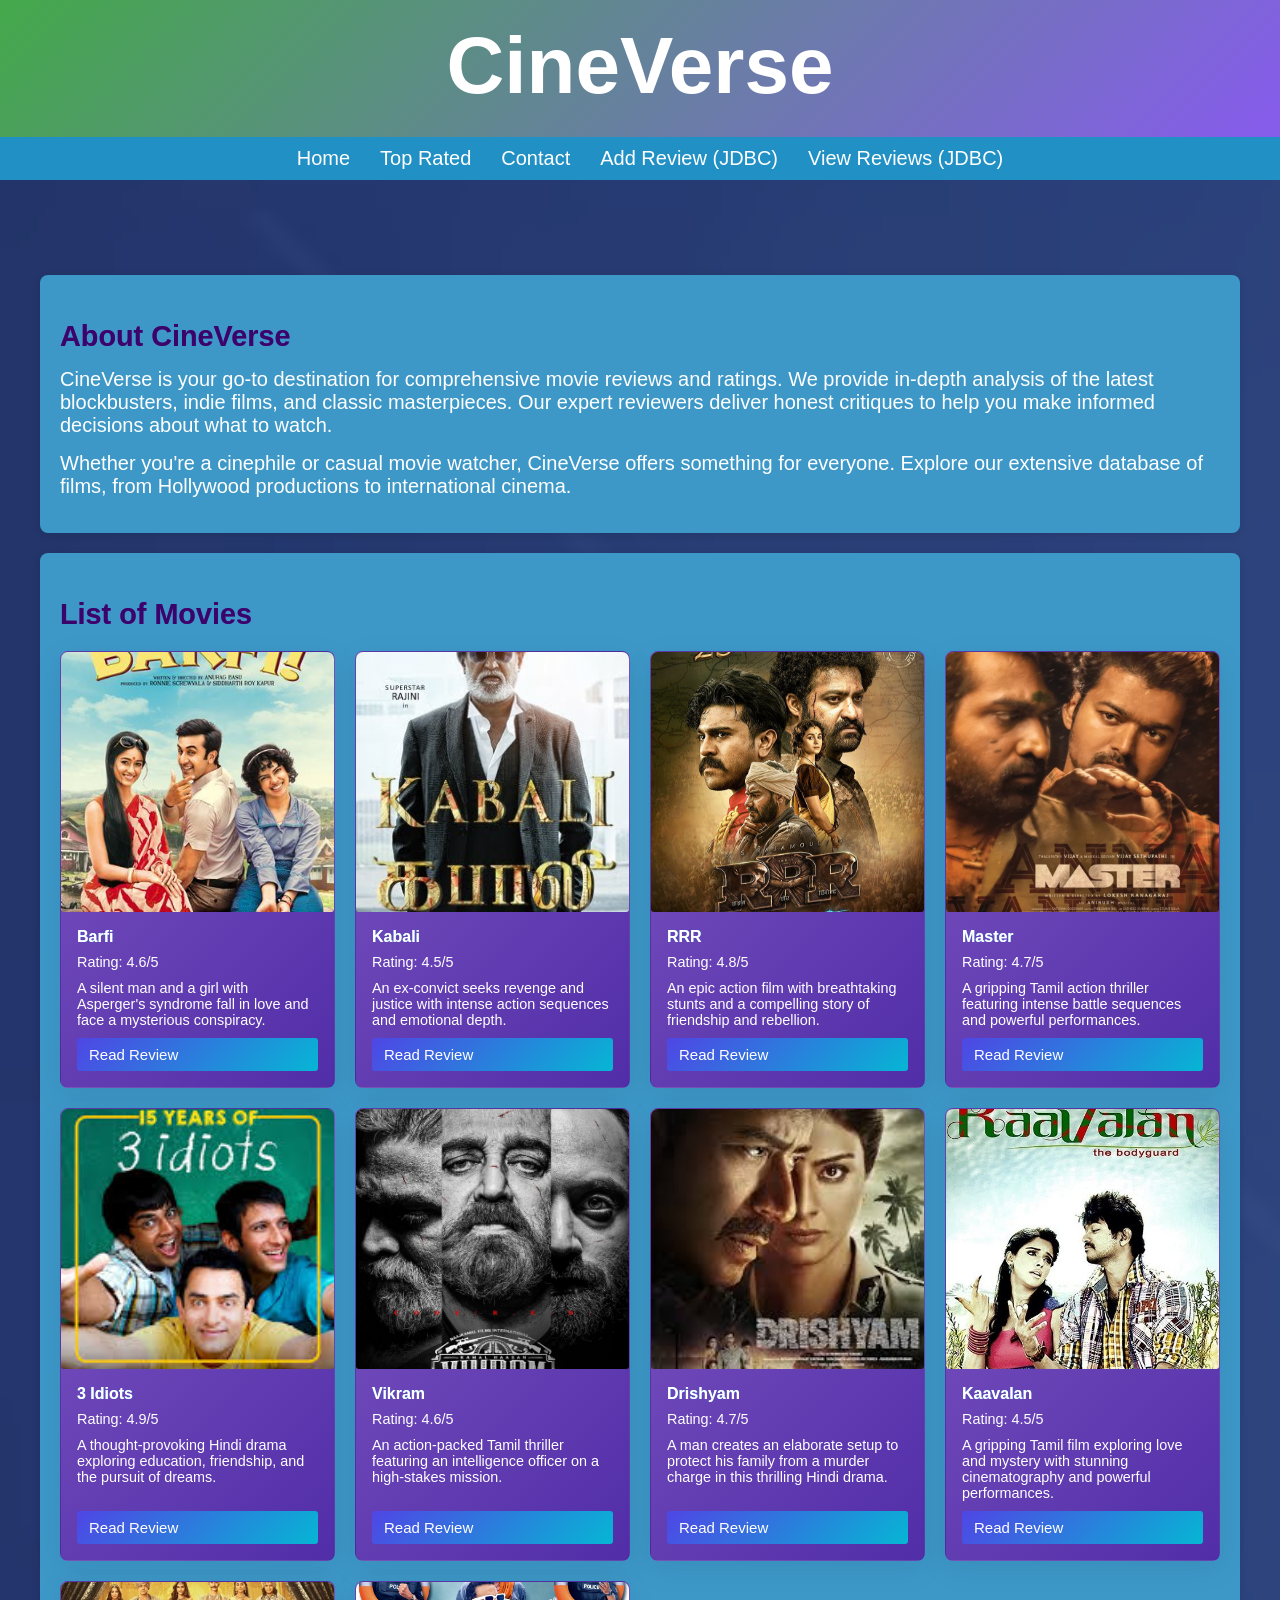
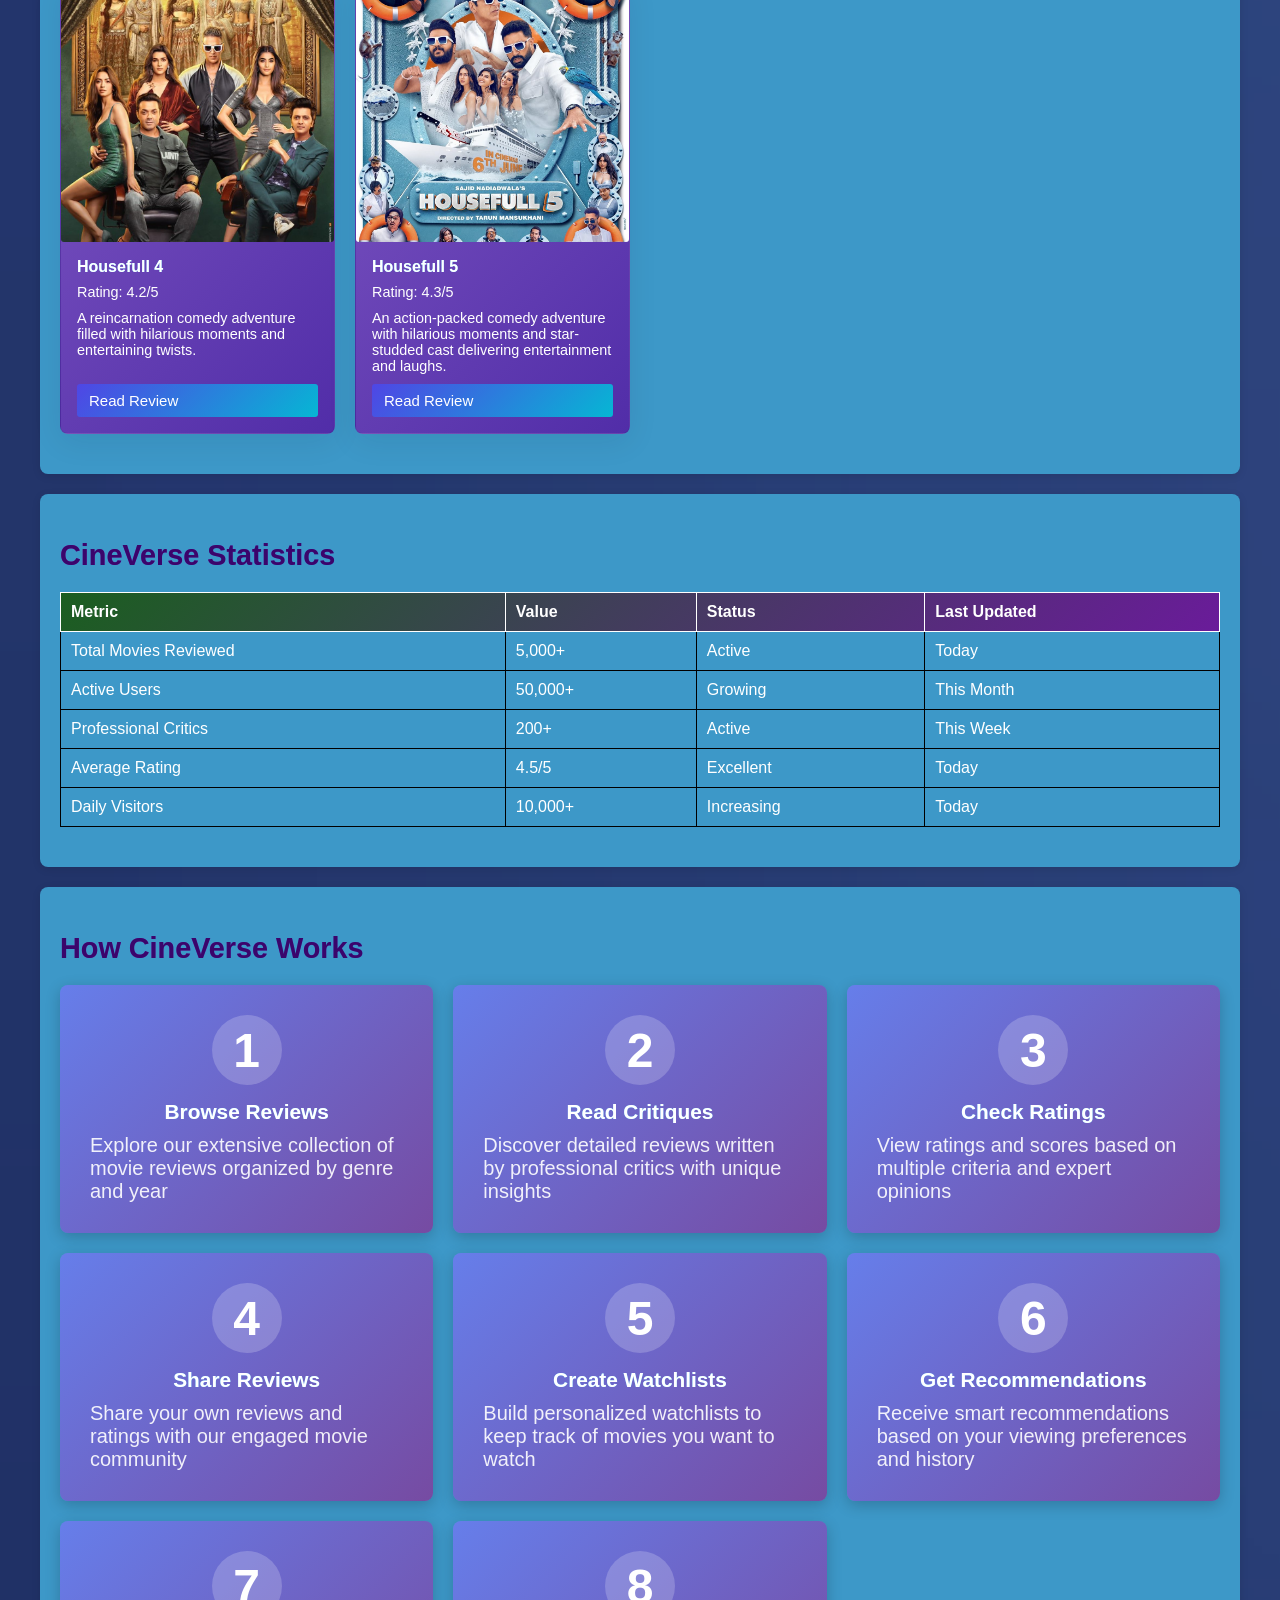
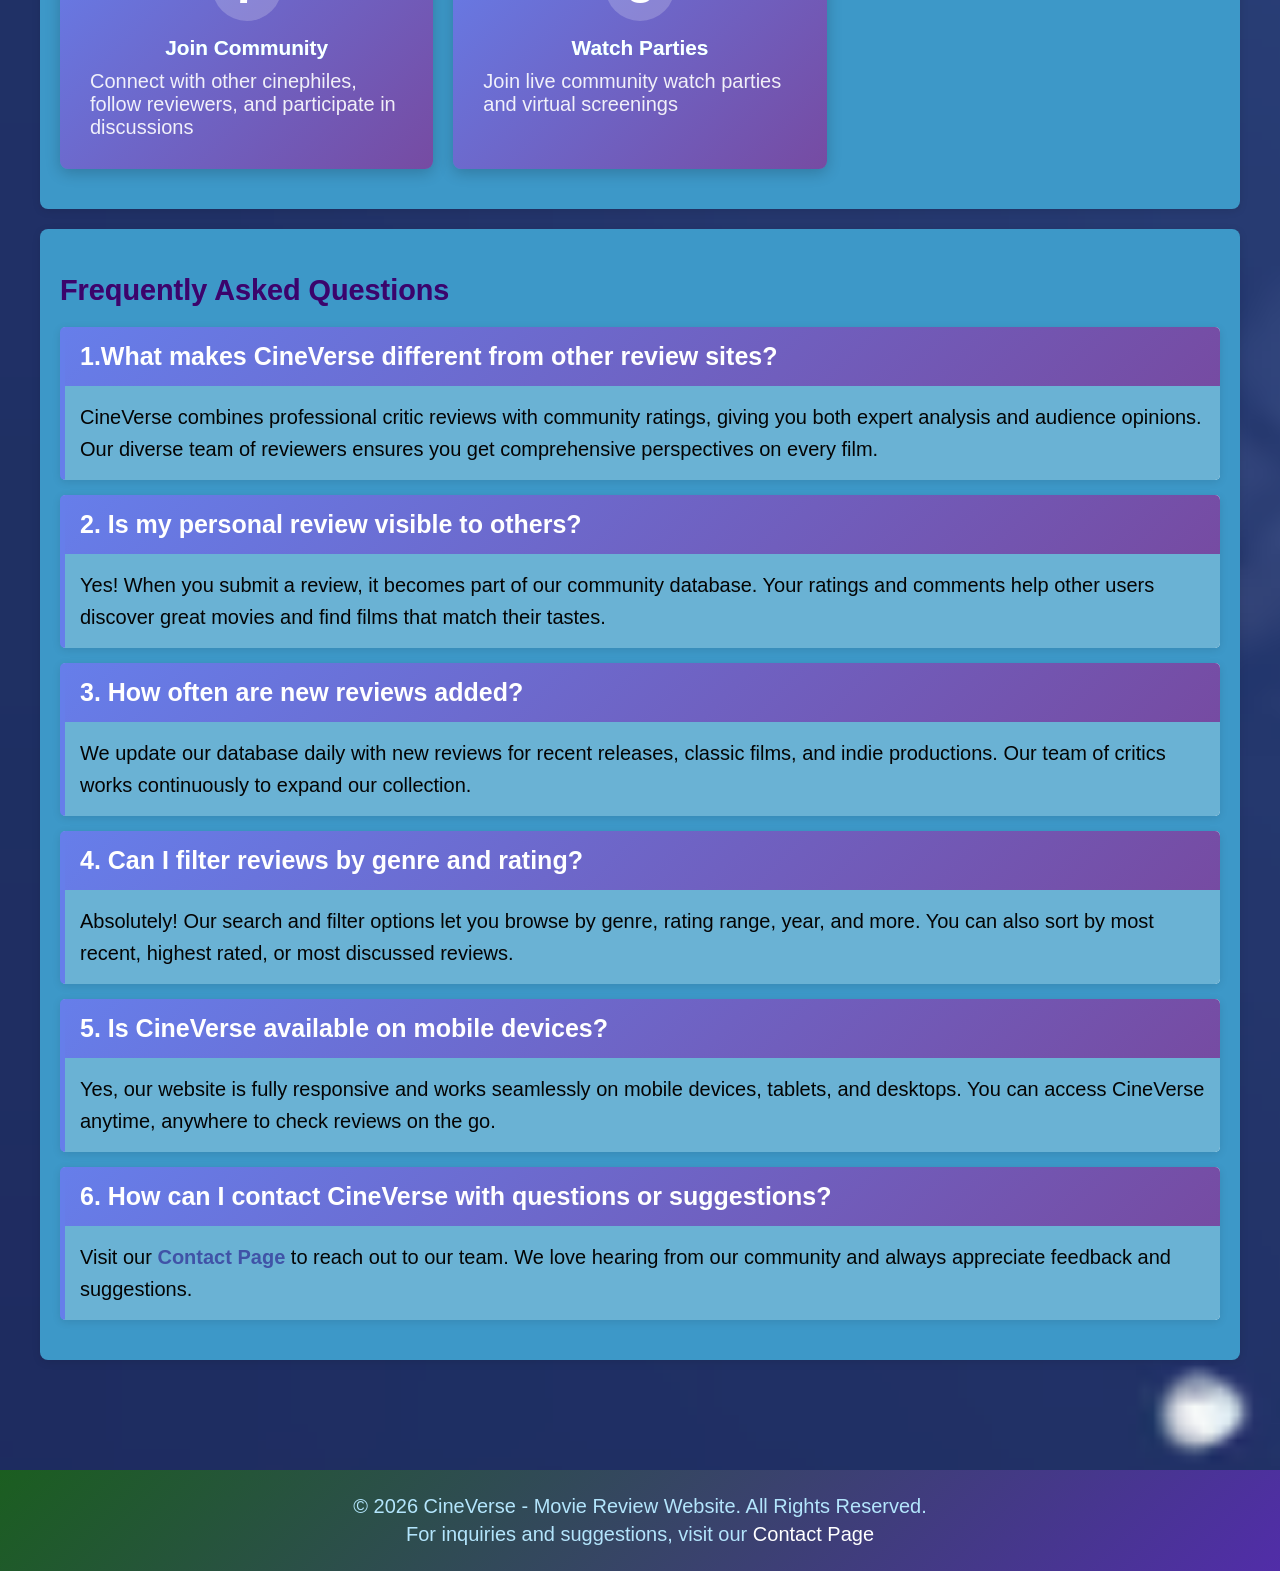
<file: index.html>
<!DOCTYPE html>
<html lang="en">
<head>
    <meta charset="UTF-8">
    <title>CineVerse</title>
    <link rel="stylesheet" href="style.css">
</head>
<body>
    <!-- Header Section -->
    <header>
        <h1>CineVerse</h1>
    </header>

    <!-- Navigation Section -->
    <nav>
        <ul>
            <li><a href="index.html">Home</a></li>
            <li><a href="top-movies.html">Top Rated</a></li>
            <li><a href="contact.html">Contact</a></li>
            <li><a href="jdbc-webapp/add-review.html">Add Review (JDBC)</a></li>
            <li><a href="jdbc-webapp/reviews">View Reviews (JDBC)</a></li>
        </ul>
    </nav>

    <!-- Main Container -->
    <div class="container">
        <main>
            <!-- About Section -->
            <section>
                <h2>About CineVerse</h2>
                <p>
                    CineVerse is your go-to destination for comprehensive movie reviews and ratings. 
                    We provide in-depth analysis of the latest blockbusters, indie films, and classic 
                    masterpieces. Our expert reviewers deliver honest critiques to help you make informed 
                    decisions about what to watch.
                </p>
                <p>
                    Whether you're a cinephile or casual movie watcher, CineVerse offers something for everyone. 
                    Explore our extensive database of films, from Hollywood productions to international cinema.
                </p>
            </section>

            <!-- Featured Movies Section -->
            <section class="featured-section">
                <h2>List of Movies</h2>
                <div class="movie-grid">
                    <!-- Movie Card 1 - Hindi -->
                    <div class="movie-card">
                        <img src="barfi.jpg" alt="Barfi - Hindi romance drama">
                        <div class="movie-info">
                            <h4>Barfi</h4>
                            <p>Rating: 4.6/5</p>
                            <p>A silent man and a girl with Asperger's syndrome fall in love and face a mysterious conspiracy.</p>
                            <a class="btn" href="jdbc-webapp/reviews">Read Review</a>
                        </div>
                    </div>

                    <!-- Movie Card 2 - Tamil -->
                    <div class="movie-card">
                        <img src="kabali.jpg" alt="Kabali - Tamil action thriller">
                        <div class="movie-info">
                            <h4>Kabali</h4>
                            <p>Rating: 4.5/5</p>
                            <p>An ex-convict seeks revenge and justice with intense action sequences and emotional depth.</p>
                            <a class="btn" href="jdbc-webapp/reviews">Read Review</a>
                        </div>
                    </div>

                    <!-- Movie Card 3 - Telugu/Hindi -->
                    <div class="movie-card">
                        <img src="rrr.jpg" alt="RRR - Epic action thriller">
                        <div class="movie-info">
                            <h4>RRR</h4>
                            <p>Rating: 4.8/5</p>
                            <p>An epic action film with breathtaking stunts and a compelling story of friendship and rebellion.</p>
                            <a class="btn" href="jdbc-webapp/reviews">Read Review</a>
                        </div>
                    </div>

                    <!-- Movie Card 4 - Tamil -->
                    <div class="movie-card">
                        <img src="master.jpg" alt="Master - Tamil action thriller">
                        <div class="movie-info">
                            <h4>Master</h4>
                            <p>Rating: 4.7/5</p>
                            <p>A gripping Tamil action thriller featuring intense battle sequences and powerful performances.</p>
                            <a class="btn" href="jdbc-webapp/reviews">Read Review</a>
                        </div>
                    </div>

                    <!-- Movie Card 5 - Hindi -->
                    <div class="movie-card">
                        <img src="3idiots.jpg" alt="3 Idiots - Hindi drama">
                        <div class="movie-info">
                            <h4>3 Idiots</h4>
                            <p>Rating: 4.9/5</p>
                            <p>A thought-provoking Hindi drama exploring education, friendship, and the pursuit of dreams.</p>
                            <a class="btn" href="jdbc-webapp/reviews">Read Review</a>
                        </div>
                    </div>

                    <!-- Movie Card 6 - Tamil -->
                    <div class="movie-card">
                        <img src="vikram.jpg" alt="Vikram - Tamil action thriller">
                        <div class="movie-info">
                            <h4>Vikram</h4>
                            <p>Rating: 4.6/5</p>
                            <p>An action-packed Tamil thriller featuring an intelligence officer on a high-stakes mission.</p>
                            <a class="btn" href="jdbc-webapp/reviews">Read Review</a>
                        </div>
                    </div>

                    <!-- Movie Card 7 - Hindi -->
                    <div class="movie-card">
                        <img src="drishyam.jpg" alt="Drishyam - Indian thriller masterpiece">
                        <div class="movie-info">
                            <h4>Drishyam</h4>
                            <p>Rating: 4.7/5</p>
                            <p>A man creates an elaborate setup to protect his family from a murder charge in this thrilling Hindi drama.</p>
                            <a class="btn" href="jdbc-webapp/reviews">Read Review</a>
                        </div>
                    </div>

                    <!-- Movie Card 8 - Tamil -->
                    <div class="movie-card">
                        <img src="kaavalan.jpg" alt="Kaavalan - Tamil romance thriller">
                        <div class="movie-info">
                            <h4>Kaavalan</h4>
                            <p>Rating: 4.5/5</p>
                            <p>A gripping Tamil film exploring love and mystery with stunning cinematography and powerful performances.</p>
                            <a class="btn" href="jdbc-webapp/reviews">Read Review</a>
                        </div>
                    </div>

                    <!-- Movie Card 9 - Hindi Comedy -->
                    <div class="movie-card">
                        <img src="housefull4.jpg" alt="Housefull 4 - Hindi comedy adventure">
                        <div class="movie-info">
                            <h4>Housefull 4</h4>
                            <p>Rating: 4.2/5</p>
                            <p>A reincarnation comedy adventure filled with hilarious moments and entertaining twists.</p>
                            <a class="btn" href="jdbc-webapp/reviews">Read Review</a>
                        </div>
                    </div>

                    <!-- Movie Card 10 - Hindi Comedy -->
                    <div class="movie-card">
                        <img src="housefull5.jpg" alt="Housefull 5 - Hindi comedy adventure">
                        <div class="movie-info">
                            <h4>Housefull 5</h4>
                            <p>Rating: 4.3/5</p>
                            <p>An action-packed comedy adventure with hilarious moments and star-studded cast delivering entertainment and laughs.</p>
                            <a class="btn" href="jdbc-webapp/reviews">Read Review</a>
                        </div>
                    </div>
                </div>
            </section>

            <!-- Quick Stats Section -->
            <section>
                <h2>CineVerse Statistics</h2>
                <table>
                    <thead>
                        <tr>
                            <th>Metric</th>
                            <th>Value</th>
                            <th>Status</th>
                            <th>Last Updated</th>
                        </tr>
                    </thead>
                    <tbody>
                        <tr>
                            <td>Total Movies Reviewed</td>
                            <td>5,000+</td>
                            <td>Active</td>
                            <td>Today</td>
                        </tr>
                        <tr>
                            <td>Active Users</td>
                            <td>50,000+</td>
                            <td>Growing</td>
                            <td>This Month</td>
                        </tr>
                        <tr>
                            <td>Professional Critics</td>
                            <td>200+</td>
                            <td>Active</td>
                            <td>This Week</td>
                        </tr>
                        <tr>
                            <td>Average Rating</td>
                            <td>4.5/5</td>
                            <td>Excellent</td>
                            <td>Today</td>
                        </tr>
                        <tr>
                            <td>Daily Visitors</td>
                            <td>10,000+</td>
                            <td>Increasing</td>
                            <td>Today</td>
                        </tr>
                    </tbody>
                </table>
            </section>

            <!-- How It Works Section -->
            <section>
                <h2>How CineVerse Works</h2>
                <div class="how-it-works-grid">
                    <div class="step-card">
                        <div class="step-number">1</div>
                        <h3>Browse Reviews</h3>
                        <p>Explore our extensive collection of movie reviews organized by genre and year</p>
                    </div>
                    <div class="step-card">
                        <div class="step-number">2</div>
                        <h3>Read Critiques</h3>
                        <p>Discover detailed reviews written by professional critics with unique insights</p>
                    </div>
                    <div class="step-card">
                        <div class="step-number">3</div>
                        <h3>Check Ratings</h3>
                        <p>View ratings and scores based on multiple criteria and expert opinions</p>
                    </div>
                    <div class="step-card">
                        <div class="step-number">4</div>
                        <h3>Share Reviews</h3>
                        <p>Share your own reviews and ratings with our engaged movie community</p>
                    </div>
                    <div class="step-card">
                        <div class="step-number">5</div>
                        <h3>Create Watchlists</h3>
                        <p>Build personalized watchlists to keep track of movies you want to watch</p>
                    </div>
                    <div class="step-card">
                        <div class="step-number">6</div>
                        <h3>Get Recommendations</h3>
                        <p>Receive smart recommendations based on your viewing preferences and history</p>
                    </div>
                    <div class="step-card">
                        <div class="step-number">7</div>
                        <h3>Join Community</h3>
                        <p>Connect with other cinephiles, follow reviewers, and participate in discussions</p>
                    </div>
                    <div class="step-card">
                        <div class="step-number">8</div>
                        <h3>Watch Parties</h3>
                        <p>Join live community watch parties and virtual screenings</p>
                    </div>
                </div>
            </section>

            <!-- FAQ Section -->
            <section>
                <h2>Frequently Asked Questions</h2>
                <div class="faq-container">
                    <div class="faq-item">
                        <div class="faq-question">1.What makes CineVerse different from other review sites?</div>
                        <div class="faq-answer">CineVerse combines professional critic reviews with community ratings, giving you both expert analysis and audience opinions. Our diverse team of reviewers ensures you get comprehensive perspectives on every film.</div>
                    </div>
                    <div class="faq-item">
                        <div class="faq-question">2. Is my personal review visible to others?</div>
                        <div class="faq-answer">Yes! When you submit a review, it becomes part of our community database. Your ratings and comments help other users discover great movies and find films that match their tastes.</div>
                    </div>
                    <div class="faq-item">
                        <div class="faq-question">3. How often are new reviews added?</div>
                        <div class="faq-answer">We update our database daily with new reviews for recent releases, classic films, and indie productions. Our team of critics works continuously to expand our collection.</div>
                    </div>
                    <div class="faq-item">
                        <div class="faq-question">4.
                             Can I filter reviews by genre and rating?</div>
                        <div class="faq-answer">Absolutely! Our search and filter options let you browse by genre, rating range, year, and more. You can also sort by most recent, highest rated, or most discussed reviews.</div>
                    </div>
                    <div class="faq-item">
                        <div class="faq-question">5. Is CineVerse available on mobile devices?</div>
                        <div class="faq-answer">Yes, our website is fully responsive and works seamlessly on mobile devices, tablets, and desktops. You can access CineVerse anytime, anywhere to check reviews on the go.</div>
                    </div>
                    <div class="faq-item">
                        <div class="faq-question">6. How can I contact CineVerse with questions or suggestions?</div>
                        <div class="faq-answer">Visit our <a href="contact.html">Contact Page</a> to reach out to our team. We love hearing from our community and always appreciate feedback and suggestions.</div>
                    </div>
                </div>
            </section>

        </main>
    </div>

    <!-- Footer Section -->
    <footer>
        <p>&copy; 2026 CineVerse - Movie Review Website. All Rights Reserved.</p>
        <p>For inquiries and suggestions, visit our <a href="contact.html">Contact Page</a></p>
    </footer>
</body>
</html>
</file>
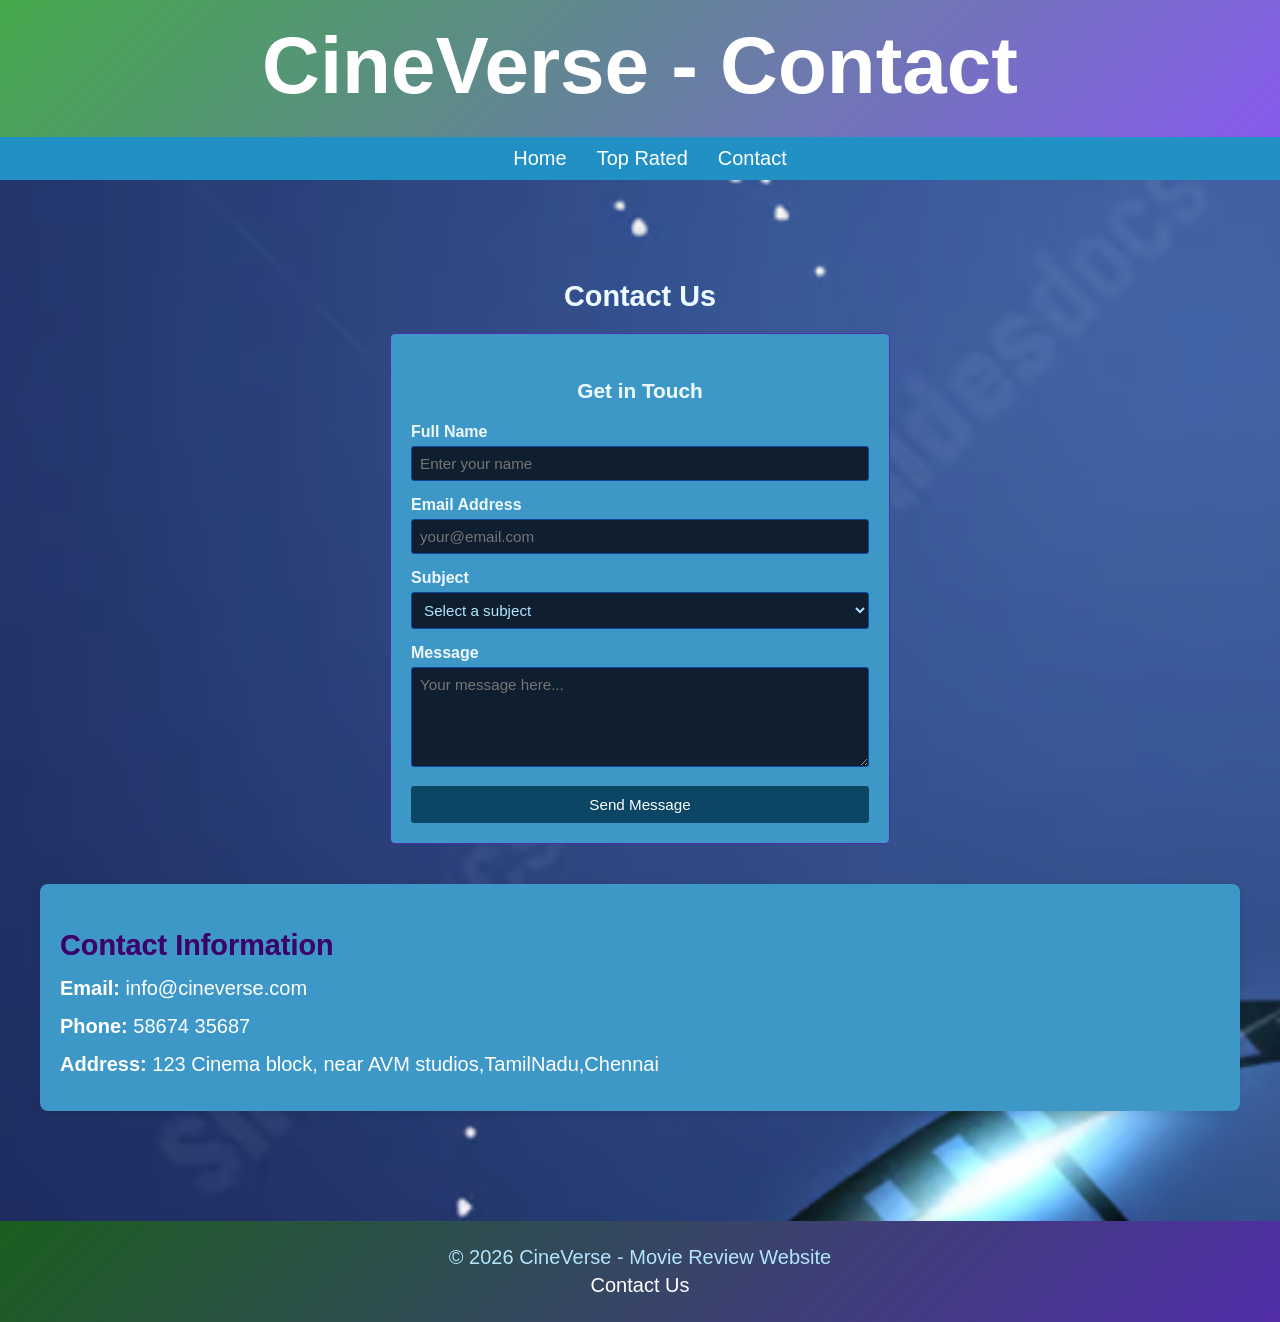
<file: contact.html>
<!DOCTYPE html>
<html lang="en">
<head>
    <meta charset="UTF-8">
    <meta name="viewport" content="width=device-width, initial-scale=1.0">
    <title>Contact Us - CineVerse</title>
    <link rel="stylesheet" href="style.css">
</head>
<body>
    <header>
        <h1>CineVerse - Contact</h1>
    </header>

    <nav>
        <ul>
            <li><a href="index.html">Home</a></li>
            <li><a href="top-movies.html">Top Rated</a></li>
            <li><a href="contact.html">Contact</a></li>
        </ul>
    </nav>

    <div class="container">
        <main>
            <h2 style="color:aliceblue;text-align: center;">Contact Us</h2>

            <form>
                <h3 style="color:aliceblue">Get in Touch</h3>

                <div class="form-group">
                    <label for="fullname" style="color:aliceblue">Full Name</label>
                    <input type="text" id="fullname" name="fullname" placeholder="Enter your name" required>
                </div>

                <div class="form-group">
                    <label for="email" style="color:aliceblue">Email Address</label>
                    <input type="email" id="email" name="email" placeholder="your@email.com" required>
                </div>

                <div class="form-group">
                    <label for="subject" style="color:aliceblue">Subject</label>
                    <select id="subject" name="subject" required>
                        <option value="">Select a subject</option>
                        <option value="review">Movie Review</option>
                        <option value="feedback">Feedback</option>
                        <option value="bug">Bug Report</option>
                        <option value="other">Other</option>
                    </select>
                </div>

                <div class="form-group">
                    <label for="message" style="color:aliceblue">Message</label>
                    <textarea id="message" name="message" placeholder="Your message here..." required></textarea>
                </div>

                <input type="submit" value="Send Message">
            </form>

            <section style="margin-top: 40px;">
                <h2>Contact Information</h2>
                <p><strong>Email:</strong> info@cineverse.com</p>
                <p><strong>Phone:</strong> 58674 35687</p>
                <p><strong>Address:</strong> 123 Cinema block, near AVM studios,TamilNadu,Chennai</p>
            </section>
        </main>
    </div>

    <footer>
        <p>&copy; 2026 CineVerse - Movie Review Website</p>
        <p><a href="contact.html">Contact Us</a></p>
    </footer>
</body>
</html>
</file>
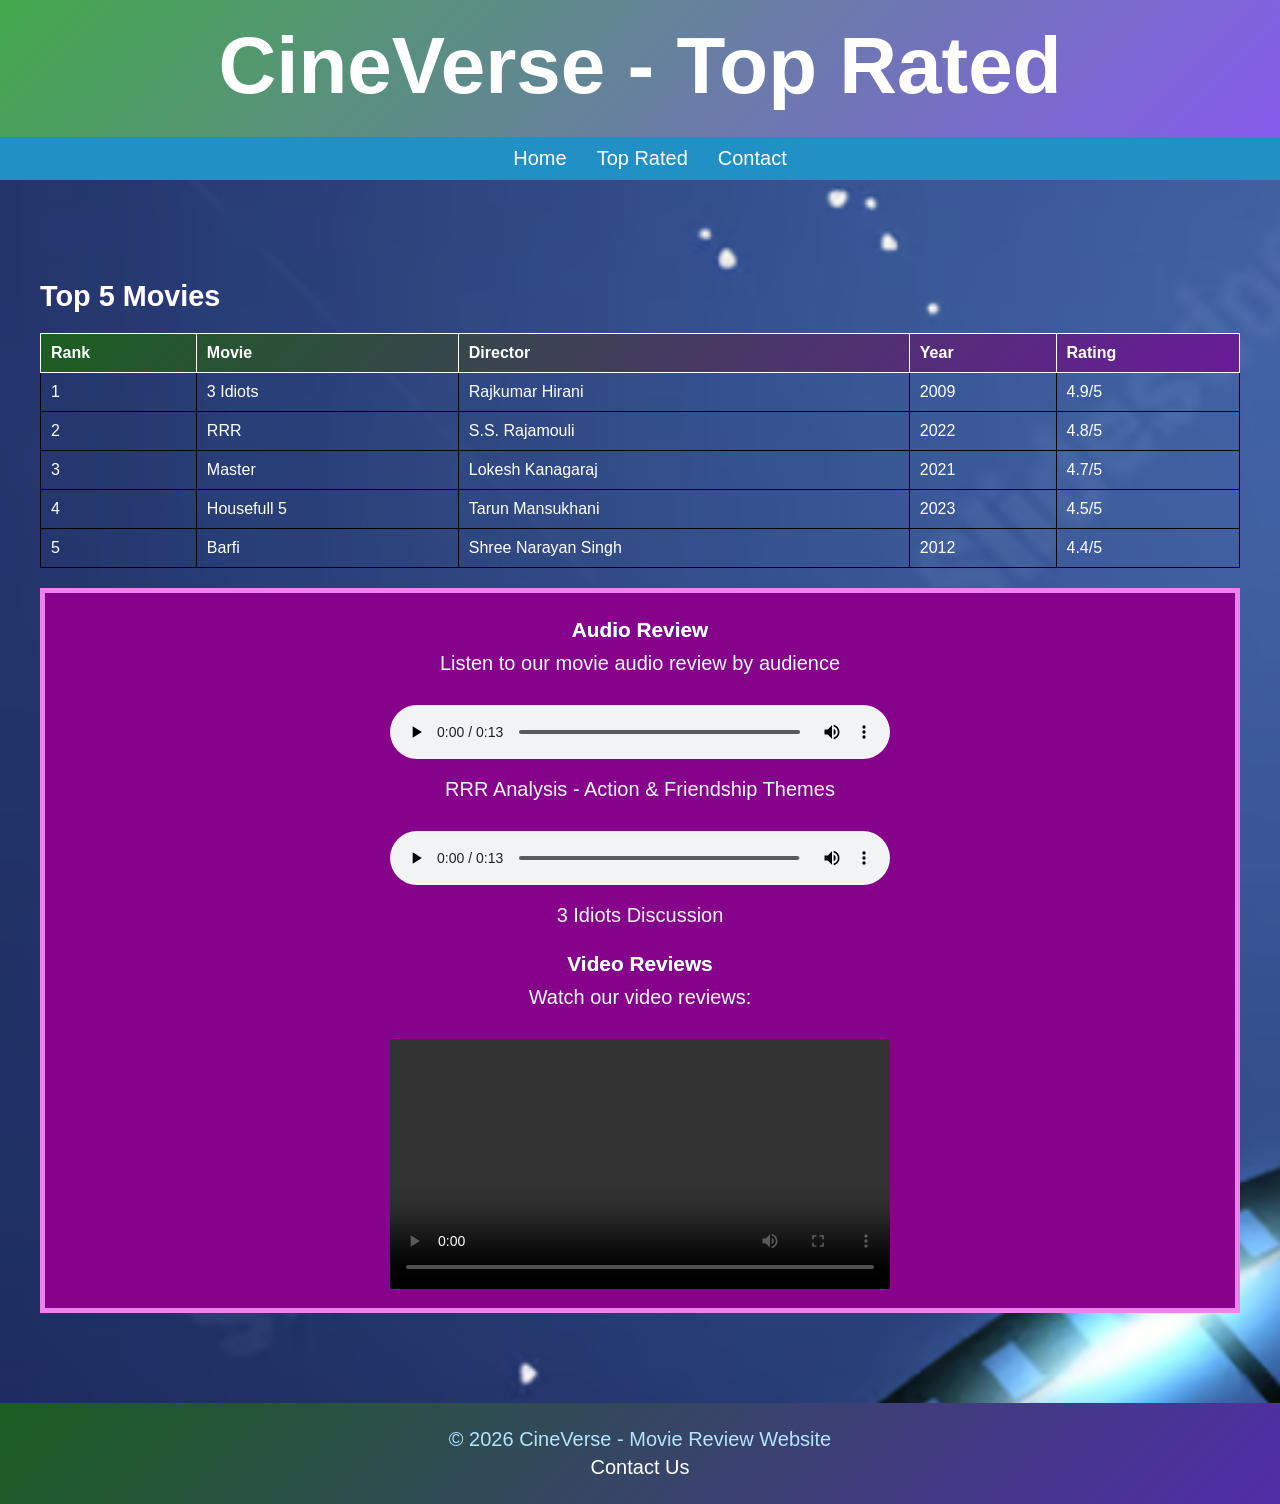
<file: top-movies.html>
<!DOCTYPE html>
<html lang="en">
<head>
    <meta charset="UTF-8">
    <meta name="viewport" content="width=device-width, initial-scale=1.0">
    <title>Top Rated Movies - CineVerse</title>
    <link rel="stylesheet" href="style.css">
</head>
<body>
    <header>
        <h1>CineVerse - Top Rated</h1>
    </header>

    <nav>
        <ul>
            <li><a href="index.html">Home</a></li>
            <li><a href="top-movies.html">Top Rated</a></li>
            <li><a href="contact.html">Contact</a></li>
        </ul>
    </nav>

    <div class="container">
        <main>
            <h2 style="color:white">Top 5 Movies</h2>

            <table>
                <thead>
                    <tr>
                        <th>Rank</th>
                        <th>Movie</th>
                        <th>Director</th>
                        <th>Year</th>
                        <th>Rating</th>
                    </tr>
                </thead>
                <tbody>
                    <tr>
                        <td>1</td>
                        <td>3 Idiots</td>
                        <td>Rajkumar Hirani</td>
                        <td>2009</td>
                        <td>4.9/5</td>
                    </tr>
                    <tr>
                        <td>2</td>
                        <td>RRR</td>
                        <td>S.S. Rajamouli</td>
                        <td>2022</td>
                        <td>4.8/5</td>
                    </tr>
                    <tr>
                        <td>3</td>
                        <td>Master</td>
                        <td>Lokesh Kanagaraj</td>
                        <td>2021</td>
                        <td>4.7/5</td>
                    </tr>
                    <tr>
                        <td>4</td>
                        <td>Housefull 5</td>
                        <td>Tarun Mansukhani</td>
                        <td>2023</td>
                        <td>4.5/5</td>
                    </tr>
                     <tr>
                        <td>5</td>
                        <td>Barfi</td>
                        <td>Shree Narayan Singh</td>
                        <td>2012</td>
                        <td>4.4/5</td>
                    </tr>
                </tbody>
            </table>
            <div id="audio">
            <h3 style="color:white;">Audio Review</h3>
            <p style="color:aliceblue;text-align: center;">Listen to our movie audio review by audience</p>
            <audio controls style="width: 100%; margin: 15px 0;color:white;">
                <source src="3idiots.mp3" type="audio/mpeg">
            </audio>
             <p style="color:aliceblue;text-align: center;">RRR Analysis - Action & Friendship Themes</p>
            <audio controls style="width: 100%; margin: 15px 0;color:white;">
                <source src="rrr.mp3" type="audio/mpeg">
            </audio>
            <p style="color:aliceblue;text-align: center;">3 Idiots Discussion</p>

            <h3 style="color:white;">Video Reviews</h3>

            <p style="color:aliceblue;text-align: center;">Watch our video reviews:</p>
            <video controls style="width: 100%; max-width: 500px; margin: 15px 0;color:white;">
                <source src="3idiots.mp4" type="video/mp4">
            </video>
            </div>
        </main>
    </div>

    <footer>
        <p>&copy; 2026 CineVerse - Movie Review Website</p>
        <p><a href="contact.html">Contact Us</a></p>
    </footer>
</body>
</html>
</file>
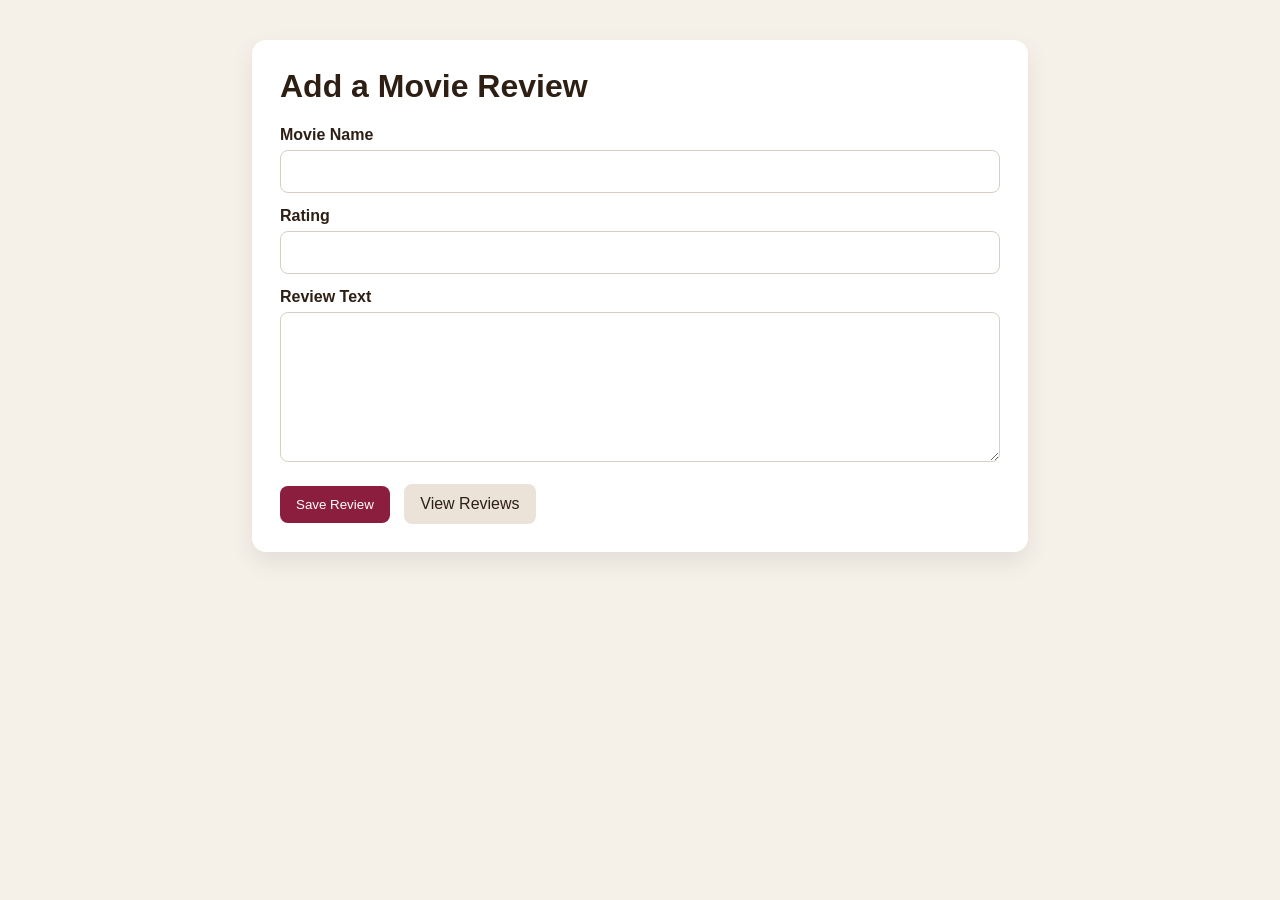
<file: jdbc-webapp/target/movie-review-jdbc/add-review.html>
<!DOCTYPE html>
<html lang="en">
<head>
    <meta charset="UTF-8">
    <meta name="viewport" content="width=device-width, initial-scale=1.0">
    <title>Add Review</title>
    <style>
        body {
            margin: 0;
            font-family: Arial, sans-serif;
            background: #f5f0e8;
            color: #2d1f14;
        }

        .wrap {
            max-width: 720px;
            margin: 40px auto;
            background: #ffffff;
            padding: 28px;
            border-radius: 14px;
            box-shadow: 0 10px 24px rgba(0, 0, 0, 0.08);
        }

        h1 {
            margin-top: 0;
        }

        label {
            display: block;
            margin: 14px 0 6px;
            font-weight: bold;
        }

        input, textarea {
            width: 100%;
            padding: 12px;
            border: 1px solid #d8cfc4;
            border-radius: 8px;
            box-sizing: border-box;
            font-size: 15px;
        }

        textarea {
            min-height: 150px;
            resize: vertical;
        }

        button, a {
            display: inline-block;
            margin-top: 18px;
            padding: 11px 16px;
            border-radius: 8px;
            text-decoration: none;
        }

        button {
            border: 0;
            background: #8b1e3f;
            color: #fff;
            cursor: pointer;
        }

        a {
            background: #ece3d8;
            color: #2d1f14;
            margin-left: 10px;
        }
    </style>
</head>
<body>
    <div class="wrap">
        <h1>Add a Movie Review</h1>
        <form action="add-review" method="post">
            <label for="movieName">Movie Name</label>
            <input id="movieName" name="movieName" type="text" required>

            <label for="rating">Rating</label>
            <input id="rating" name="rating" type="number" min="0" max="10" step="0.1" required>

            <label for="reviewText">Review Text</label>
            <textarea id="reviewText" name="reviewText" required></textarea>

            <button type="submit">Save Review</button>
            <a href="reviews">View Reviews</a>
        </form>
    </div>
</body>
</html>
</file>
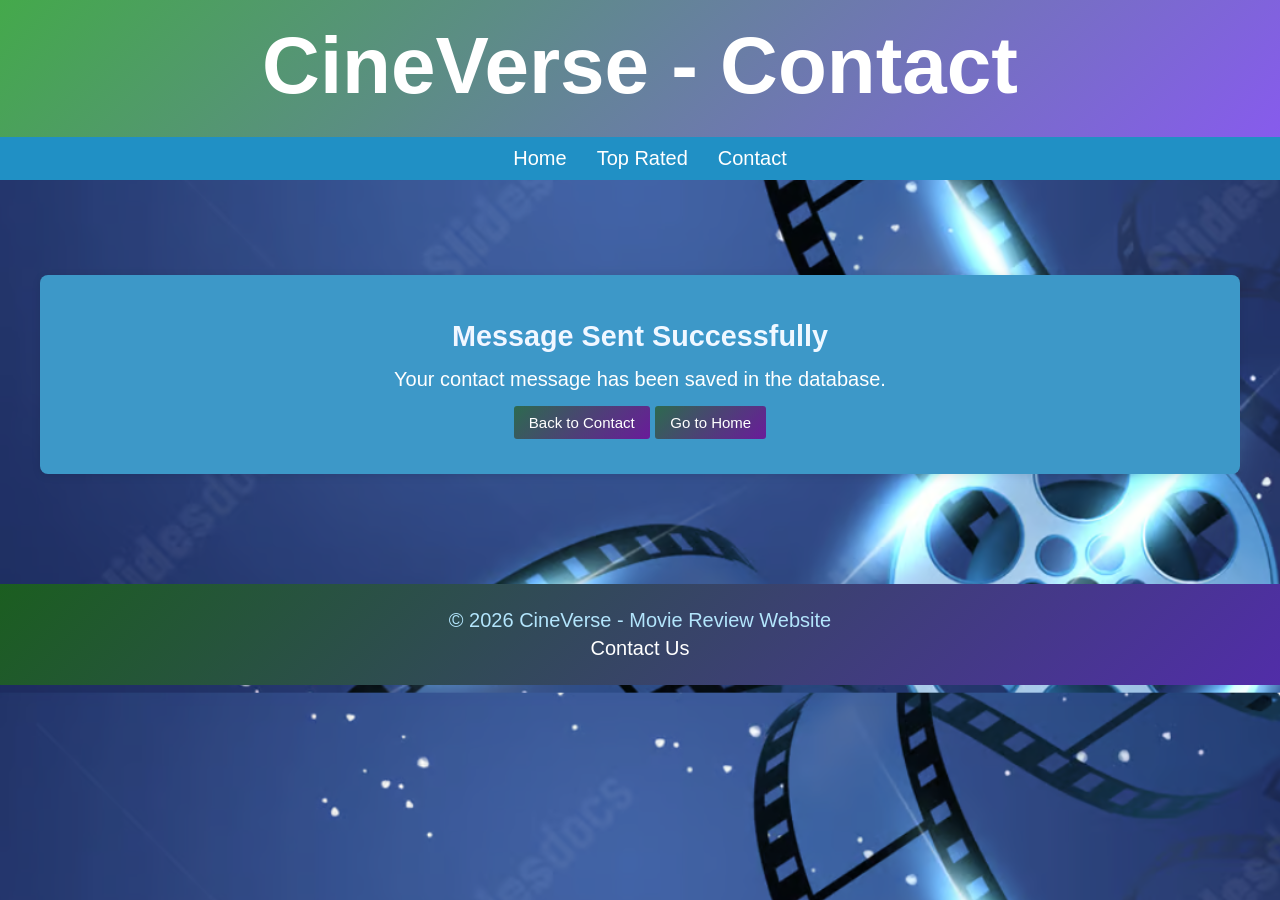
<file: jdbc-webapp/target/movie-review-jdbc/contact-success.html>
<!DOCTYPE html>
<html lang="en">
<head>
    <meta charset="UTF-8">
    <meta name="viewport" content="width=device-width, initial-scale=1.0">
    <title>Message Sent - CineVerse</title>
    <link rel="stylesheet" href="style.css">
</head>
<body>
    <header>
        <h1>CineVerse - Contact</h1>
    </header>

    <nav>
        <ul>
            <li><a href="index.html">Home</a></li>
            <li><a href="top-movies.html">Top Rated</a></li>
            <li><a href="contact.html">Contact</a></li>
        </ul>
    </nav>

    <div class="container">
        <main>
            <section>
                <h2 style="color:aliceblue;text-align:center;">Message Sent Successfully</h2>
                <p style="text-align:center;">Your contact message has been saved in the database.</p>
                <p style="text-align:center;">
                    <a class="btn" href="contact.html">Back to Contact</a>
                    <a class="btn" href="index.html">Go to Home</a>
                </p>
            </section>
        </main>
    </div>

    <footer>
        <p>&copy; 2026 CineVerse - Movie Review Website</p>
        <p><a href="contact.html">Contact Us</a></p>
    </footer>
</body>
</html>
</file>
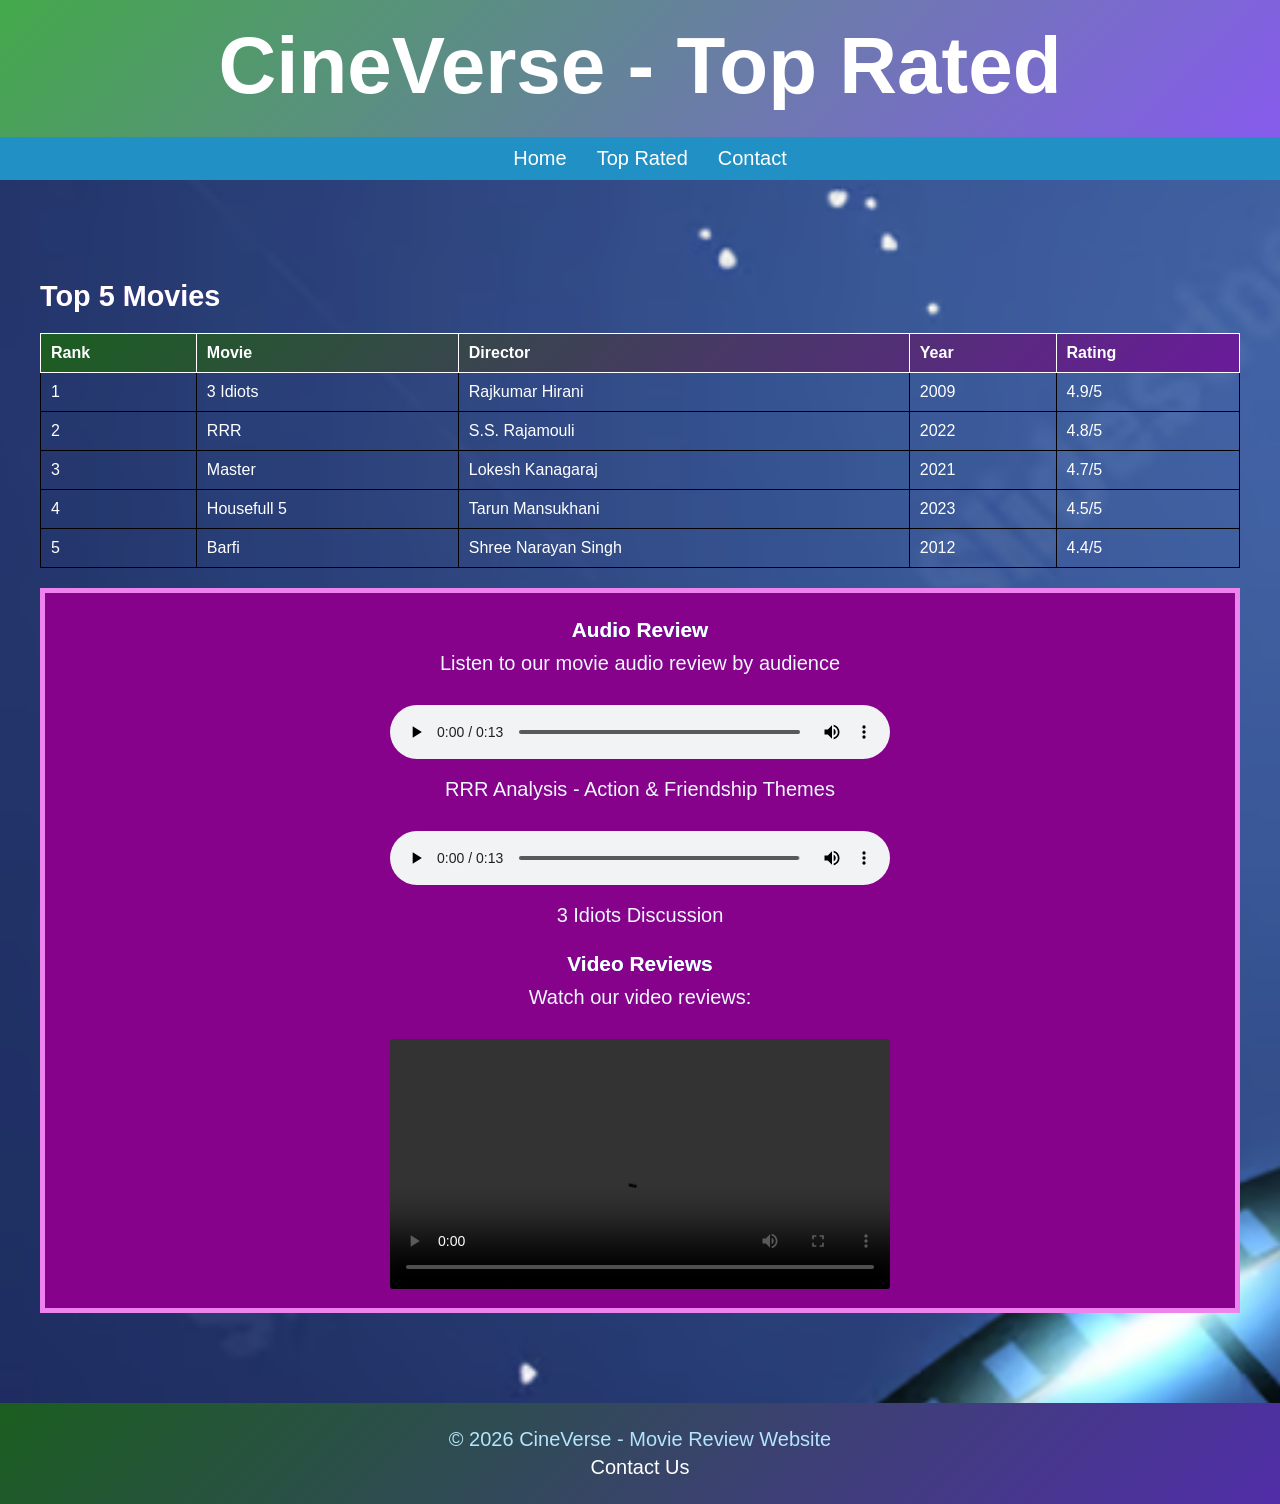
<file: jdbc-webapp/target/movie-review-jdbc/top-movies.html>
<!DOCTYPE html>
<html lang="en">
<head>
    <meta charset="UTF-8">
    <meta name="viewport" content="width=device-width, initial-scale=1.0">
    <title>Top Rated Movies - CineVerse</title>
    <link rel="stylesheet" href="style.css">
</head>
<body>
    <header>
        <h1>CineVerse - Top Rated</h1>
    </header>

    <nav>
        <ul>
            <li><a href="index.html">Home</a></li>
            <li><a href="top-movies.html">Top Rated</a></li>
            <li><a href="contact.html">Contact</a></li>
        </ul>
    </nav>

    <div class="container">
        <main>
            <h2 style="color:white">Top 5 Movies</h2>

            <table>
                <thead>
                    <tr>
                        <th>Rank</th>
                        <th>Movie</th>
                        <th>Director</th>
                        <th>Year</th>
                        <th>Rating</th>
                    </tr>
                </thead>
                <tbody>
                    <tr>
                        <td>1</td>
                        <td>3 Idiots</td>
                        <td>Rajkumar Hirani</td>
                        <td>2009</td>
                        <td>4.9/5</td>
                    </tr>
                    <tr>
                        <td>2</td>
                        <td>RRR</td>
                        <td>S.S. Rajamouli</td>
                        <td>2022</td>
                        <td>4.8/5</td>
                    </tr>
                    <tr>
                        <td>3</td>
                        <td>Master</td>
                        <td>Lokesh Kanagaraj</td>
                        <td>2021</td>
                        <td>4.7/5</td>
                    </tr>
                    <tr>
                        <td>4</td>
                        <td>Housefull 5</td>
                        <td>Tarun Mansukhani</td>
                        <td>2023</td>
                        <td>4.5/5</td>
                    </tr>
                     <tr>
                        <td>5</td>
                        <td>Barfi</td>
                        <td>Shree Narayan Singh</td>
                        <td>2012</td>
                        <td>4.4/5</td>
                    </tr>
                </tbody>
            </table>
            <div id="audio">
            <h3 style="color:white;">Audio Review</h3>
            <p style="color:aliceblue;text-align: center;">Listen to our movie audio review by audience</p>
            <audio controls style="width: 100%; margin: 15px 0;color:white;">
                <source src="3idiots.mp3" type="audio/mpeg">
            </audio>
             <p style="color:aliceblue;text-align: center;">RRR Analysis - Action & Friendship Themes</p>
            <audio controls style="width: 100%; margin: 15px 0;color:white;">
                <source src="rrr.mp3" type="audio/mpeg">
            </audio>
            <p style="color:aliceblue;text-align: center;">3 Idiots Discussion</p>

            <h3 style="color:white;">Video Reviews</h3>

            <p style="color:aliceblue;text-align: center;">Watch our video reviews:</p>
            <video controls style="width: 100%; max-width: 500px; margin: 15px 0;color:white;">
                <source src="3idiots.mp4" type="video/mp4">
            </video>
            </div>

        </main>
    </div>

    <footer>
        <p>&copy; 2026 CineVerse - Movie Review Website</p>
        <p><a href="contact.html">Contact Us</a></p>
    </footer>
</body>
</html>
</file>
<file: style.css>
/* Simple Movie Review Website CSS */

* {
    margin: 0;
    padding: 0;
    box-sizing: border-box;
}

body {
    font-family: Arial, Verdana, sans-serif;
    background-image: url('background.png');
    background-size:cover;
    
}

header {
    background: linear-gradient(135deg, #44a94b 0%, #875bed 100%);
    color: #fff;
    padding: 20px;
    text-align: center;
}

header h1 {
    font-size: 80px;
    margin-bottom: 5px;
}

nav {
    background:rgb(32, 144, 197);
    padding: 0;
}

nav ul {
    list-style: none;
    display: flex;
    justify-content: center;
    flex-wrap: wrap;
    font-size: 20px;
}

nav ul li {
    margin: 0;
}

nav ul li a {
    display: block;
    color: #fff;
    padding: 10px 15px;
    text-decoration: none;
}

nav ul li a:hover {
    background:blueviolet;
}

.container {
    max-width: 1500px;
    margin: 0 auto;
    padding: 10px;
}

main {
    background: none;
    padding: 30px;
    margin: 20px auto;
    border-radius: 0;
    box-shadow: none;
}

h2 {
    font-size: 1.8rem;
    margin: 20px 0 15px 0;
    padding-bottom: 0;
    border-bottom: none;
    font-weight: 700;
    background: linear-gradient(90deg, #7b1fa2 0%, #1e88e5 50%, #06b6d4 100%);
    background-clip: text;
    color:rgb(58, 5, 107);
}

h3 {
    font-size: 1.3rem;
    margin: 20px 0 10px 0;
    font-weight: 600;
    background: #4fc3f7;
    -webkit-background-clip: text;
    background-clip: text;
    color: transparent;
}

h4 {
    font-size: 1rem;
    font-weight: 600;
    background:  #4fc3f7;
    -webkit-background-clip: text;
    background-clip: text;
    color: transparent;
}

p {
    margin-bottom: 15px;
    text-align: left;
    color: #ffffff;
    font-size: 20px;
}

.hero {
    background:  #4fc3f7;
    color: #fff;
    padding: 50px 20px;
    text-align: center;
    border-radius: 5px;
    margin-bottom: 20px;
}

.hero h1 {
    font-size: 2rem;
    margin-bottom: 10px;
}

.hero p {
    font-size: 1.1rem;
}

.movie-grid {
    display: grid;
    grid-template-columns: repeat(auto-fit, minmax(250px, 1fr));
    gap: 20px;
    margin: 20px 0;
}

/* Modifier: force 4 columns on wide screens for specific grids (e.g., reviews) */
.movie-grid.movie-grid-4 {
    /* Default to 2 columns for a cleaner, larger-card layout */
    grid-template-columns: repeat(2, 1fr);
}

@media (max-width: 700px) {
    .movie-grid.movie-grid-4 {
        grid-template-columns: 1fr;
    }
}

/* Reduce review card width and center the grid for tighter layout */
.movie-grid.movie-grid-4 {
    max-width: 1100px;
    justify-content: center;
    margin-left: auto;
    margin-right: auto;
}

.movie-grid.movie-grid-4 .movie-card {
    max-width: 520px;
    margin: 0 auto;
    min-height: 560px;
    display: flex;
    flex-direction: column;
    justify-content: flex-start;
}

.movie-grid.movie-grid-4 .movie-card img {
    width: 100%;
    height: auto;
    max-height: 380px;
    object-fit: contain;
    display: block;
    background-color: #fafafa;
}

/* Reviews page two-column layout */
.reviews-grid {
    display: grid;
    grid-template-columns: repeat(2, 1fr);
    gap: 24px;
    align-items: start;
}

@media (max-width: 900px) {
    .reviews-grid {
        grid-template-columns: 1fr;
    }
}

.movie-card {
    background: linear-gradient(135deg, #2d6a4f 0%, #7e57c2 100%);
    border: 1px solid #512da8;
    border-radius: 5px;
    overflow: hidden;
    box-shadow: 0 2px 5px rgba(0, 0, 0, 0.3);
    display: flex;
    flex-direction: column;
}

/* Light-style cards for the Featured Movies section */
.featured-section .movie-card {
    position: relative;
    background: linear-gradient(135deg, #7e57c2 0%, #512da8 100%);
    border: 1px solid rgba(0,0,0,0.06);
    border-radius: 8px;
    overflow: hidden;
    box-shadow: 0 8px 30px rgba(16, 24, 40, 0.08);
    transition: transform 0.35s ease, box-shadow 0.35s ease;
}

.featured-section .movie-card img {
    height: 260px;
    object-fit: cover;
}

/* Stepped layered effect: two subtle layers behind the card */
.featured-section .movie-card::before,
.featured-section .movie-card::after {
    position: absolute;
    right: 12px;
    left: 12px;
    bottom: -8px;
    height: 100%;
    border-radius: 8px;
    z-index: 0;
    transition: transform 0.35s ease, opacity 0.35s ease;
}
.featured-section .movie-card::before {
    background: linear-gradient(180deg, rgba(99,102,241,0.06), rgba(6,95,70,0.02));
    transform: translateY(10px) scale(0.99);
    opacity: 1;
}
.featured-section .movie-card::after {
    background: linear-gradient(180deg, rgba(6,95,70,0.03), rgba(79,70,229,0.02));
    transform: translateY(20px) scale(0.98);
    opacity: 1;
}

.featured-section .movie-card > * {
    position: relative;
    z-index: 2;
}

.featured-section .movie-card:hover {
    transform: translateY(-12px);
    box-shadow: 0 18px 40px rgba(16, 24, 40, 0.12);
}

.featured-section .movie-card:hover::before {
    transform: translateY(6px) scale(0.995);
    opacity: 0.95;
}

.featured-section .movie-card:hover::after {
    transform: translateY(12px) scale(0.99);
    opacity: 0.9;
}

.featured-section .movie-info {
    padding: 16px;
    color: #ffffff;
}

.featured-section .movie-info h4 {
    color: #ffffff;
}

.featured-section .movie-info p {
    color: #ffffff;
}

.featured-section .btn {
    background: linear-gradient(135deg, #4f46e5 0%, #06b6d4 100%);
    color: #ffffff;
    padding: 8px 12px;
}

.movie-card img {
    width: 100%;
    height: auto;
    max-height: 420px;
    object-fit: contain;
    display: block;
    background-color: #fafafa;
}

.movie-info {
    padding: 15px;
    display: flex;
    flex-direction: column;
    flex-grow: 1;
}

.movie-info h4 {
    color: #64b5f6;
    font-size: 1rem;
    margin-bottom: 8px;
}

.rating {
    color: #b3e5fc;
    font-size: 0.9rem;
    margin-bottom: 10px;
}

.movie-info p {
    font-size: 0.9rem;
    color: #000000;
    margin-bottom: 10px;
}

.btn {
    display: inline-block;
    background: linear-gradient(135deg, #2d6a4f 0%, #6a1b9a 100%);
    color: white;
    padding: 8px 15px;
    border-radius: 3px;
    text-decoration: none;
    border: none;
    cursor: pointer;
    font-size:15px;    margin-top: auto;}

.btn:hover {
    background:blue;
}

/* Table Styling */
table {
    width: 100%;
    border-collapse: collapse;
    margin: 20px 0;
    border: 1px solid #000;
}

table thead {
    background: linear-gradient(135deg, #1b5e20 0%, #6a1b9a 100%);
    color: white;
}

table th {
    padding: 10px;
    text-align: left;
    font-weight: bold;
    border: 1px solid #ffffff;
}

table td {
    padding: 10px;
    border: 1px solid #000;
    color: #ffffff;
}

/* Section Box Styling */
section {
    background: #3d98c8;
    padding: 20px;
    margin: 20px 0;
    border-radius: 8px;
    box-shadow: 0 2px 8px rgba(0, 0, 0, 0.1);
}

/* List Styling */
ul, ol {
    margin-left: 20px;
    margin-bottom: 15px;
}

ul li, ol li {
    margin-bottom: 8px;
    color: #000000;
}

/* Form Styling */
form {
    background:#3d98c8; ;
    padding: 20px;
    border-radius: 5px;
    max-width: 500px;
    margin: 20px auto;
    border: 1px solid #512da8;
}

form h3 {
    text-align: center;
    color: #64b5f6;
    margin-bottom: 20px;
}

.form-group {
    margin-bottom: 15px;
}

label {
    display: block;
    margin-bottom: 5px;
    color: #64b5f6;
    font-weight: bold;
}

input[type="text"],
input[type="email"],
input[type="number"],
textarea,
select {
    width: 100%;
    padding: 8px;
    border: 1px solid #0d47a1;
    border-radius: 3px;
    font-size: 0.95rem;
    font-family: Arial, sans-serif;
    background-color: #0f1f2f;
    color: #b3e5fc;
}

input[type="text"]:focus,
input[type="email"]:focus,
input[type="number"]:focus,
textarea:focus,
select:focus {
    outline: none;
    border-color: #64b5f6;
    box-shadow: 0 0 5px rgba(100, 181, 246, 0.5);
}

textarea {
    resize: vertical;
    min-height: 100px;
}

input[type="submit"],
button {
    width: 100%;
    padding: 10px;
    background: #0b4665;
    color: white;
    border: none;
    border-radius: 3px;
    font-size: 0.95rem;
    cursor: pointer;
}

input[type="submit"]:hover,
button:hover {
    background: blueviolet;
}
/* Media Elements */
audio, video {
    width: 100%;
    max-width: 500px;
    margin: 15px 0;
    border-radius: 3px;
}

/* Image Styling */
img {
    max-width: 100%;
    height: auto;
    border-radius: 3px;
}

/* Footer */
footer {
    background: linear-gradient(135deg, #1b5e20 0%, #512da8 100%);
    color: #fff;
    text-align: center;
    padding: 20px;
    margin-top: 30px;
}

footer p {
    margin: 5px 0;
    text-align: center;
    color: #b3e5fc;
}

/* How It Works Grid */
.how-it-works-grid {
    display: grid;
    grid-template-columns: repeat(auto-fit, minmax(280px, 1fr));
    gap: 20px;
    margin: 20px 0;
}

.step-card {
    background: linear-gradient(135deg, #667eea 0%, #764ba2 100%);
    color: white;
    padding: 30px;
    border-radius: 8px;
    text-align: center;
    box-shadow: 0 4px 15px rgba(0, 0, 0, 0.2);
    transition: transform 0.3s ease, box-shadow 0.3s ease;
}

.step-card:hover {
    transform: translateY(-5px);
    box-shadow: 0 8px 25px rgba(0, 0, 0, 0.3);
}

.step-number {
    font-size: 3rem;
    font-weight: bold;
    margin-bottom: 15px;
    background-color: rgba(255, 255, 255, 0.2);
    width: 70px;
    height: 70px;
    border-radius: 50%;
    display: flex;
    align-items: center;
    justify-content: center;
    margin-left: auto;
    margin-right: auto;
}

.step-card h3 {
    color: white;
    margin: 15px 0 10px 0;
    font-size: 1.3rem;
}

.step-card p {
    color: rgba(255, 255, 255, 0.9);
    margin: 0;
}

/* FAQ Section */
.faq-container {
    margin: 20px 0;
}

.faq-item {
    background: #f9f9f9;
    border-left: 5px solid #667eea;
    margin-bottom: 15px;
    border-radius: 5px;
    overflow: hidden;
    box-shadow: 0 2px 8px rgba(0, 0, 0, 0.1);
    transition: all 0.3s ease;
}

.faq-item:hover {
    box-shadow: 0 4px 12px rgba(0, 0, 0, 0.15);
    transform: translateX(5px);
}

.faq-question {
    background: linear-gradient(135deg, #667eea 0%, #764ba2 100%);
    color: white;
    padding: 15px;
    font-weight: bold;
    font-size:25px;
    cursor: pointer;
    display: flex;
    align-items: center;
}

.faq-question::before {
    display: inline-block;
    margin-right: 10px;
}

.faq-answer {
    padding: 15px;
    color: #040404;
    background: #6ab2d4;;
    font-size: 20px;
    line-height: 1.6;
}

.faq-answer a {
    color: #4053a7;
    text-decoration: none;
    font-weight: bold;
}

.faq-answer a:hover {
    text-decoration: underline;
}

footer a {
    color: #fff;
    text-decoration: none;
}

footer a:hover {
    text-decoration: underline;
}
#audio{
    background-color: #86028b;
    border: 5px solid violet;
    text-align: center;
}

/* Responsive Design */
@media (max-width: 768px) {
    header h1 {
        font-size: 1.5rem;
    }

    nav ul {
        flex-direction: column;
    }

    nav ul li a {
        padding: 8px;
    }

    main {
        padding: 15px;
    }

    h2 {
        font-size: 1.4rem;
    }

    .movie-grid {
        grid-template-columns: 1fr;
    }

    form {
        max-width: 100%;
    }
}

@media (max-width: 480px) {
    header h1 {
        font-size: 1.2rem;
    }

    main {
        padding: 10px;
    }

    h2 {
        font-size: 1.2rem;
    }

    table {
        font-size: 0.85rem;
    }

    table th, table td {
        padding: 5px;
    }
}
/*top-review page adjustments*/
main h2,main h3 {
    margin-top: 25px;
}
</file>
<file: jdbc-webapp/target/movie-review-jdbc/style.css>
/* Simple Movie Review Website CSS */

* {
    margin: 0;
    padding: 0;
    box-sizing: border-box;
}

body {
    font-family: Arial, Verdana, sans-serif;
    background-image: url('background.png');
    background-size:cover;
    
}

header {
    background: linear-gradient(135deg, #44a94b 0%, #875bed 100%);
    color: #fff;
    padding: 20px;
    text-align: center;
}

header h1 {
    font-size: 80px;
    margin-bottom: 5px;
}

nav {
    background:rgb(32, 144, 197);
    padding: 0;
}

nav ul {
    list-style: none;
    display: flex;
    justify-content: center;
    flex-wrap: wrap;
    font-size: 20px;
}

nav ul li {
    margin: 0;
}

nav ul li a {
    display: block;
    color: #fff;
    padding: 10px 15px;
    text-decoration: none;
}

nav ul li a:hover {
    background:blueviolet;
}

.container {
    max-width: 1500px;
    margin: 0 auto;
    padding: 10px;
}

main {
    background: none;
    padding: 30px;
    margin: 20px auto;
    border-radius: 0;
    box-shadow: none;
}

h2 {
    font-size: 1.8rem;
    margin: 20px 0 15px 0;
    padding-bottom: 0;
    border-bottom: none;
    font-weight: 700;
    background: linear-gradient(90deg, #7b1fa2 0%, #1e88e5 50%, #06b6d4 100%);
    background-clip: text;
    color:rgb(58, 5, 107);
}

h3 {
    font-size: 1.3rem;
    margin: 20px 0 10px 0;
    font-weight: 600;
    background: #4fc3f7;
    -webkit-background-clip: text;
    background-clip: text;
    color: transparent;
}

h4 {
    font-size: 1rem;
    font-weight: 600;
    background:  #4fc3f7;
    -webkit-background-clip: text;
    background-clip: text;
    color: transparent;
}

p {
    margin-bottom: 15px;
    text-align: left;
    color: #ffffff;
    font-size: 20px;
}

.hero {
    background:  #4fc3f7;
    color: #fff;
    padding: 50px 20px;
    text-align: center;
    border-radius: 5px;
    margin-bottom: 20px;
}

.hero h1 {
    font-size: 2rem;
    margin-bottom: 10px;
}

.hero p {
    font-size: 1.1rem;
}

.movie-grid {
    display: grid;
    grid-template-columns: repeat(auto-fit, minmax(250px, 1fr));
    gap: 20px;
    margin: 20px 0;
}

/* Modifier: force 4 columns on wide screens for specific grids (e.g., reviews) */
.movie-grid.movie-grid-4 {
    /* Default to 2 columns for a cleaner, larger-card layout */
    grid-template-columns: repeat(2, 1fr);
}

@media (max-width: 700px) {
    .movie-grid.movie-grid-4 {
        grid-template-columns: 1fr;
    }
}

/* Reduce review card width and center the grid for tighter layout */
.movie-grid.movie-grid-4 {
    max-width: 1100px;
    justify-content: center;
    margin-left: auto;
    margin-right: auto;
}

.movie-grid.movie-grid-4 .movie-card {
    max-width: 520px;
    margin: 0 auto;
    min-height: 560px;
    display: flex;
    flex-direction: column;
    justify-content: flex-start;
}

.movie-grid.movie-grid-4 .movie-card img {
    width: 100%;
    height: auto;
    max-height: 380px;
    object-fit: contain;
    display: block;
    background-color: #fafafa;
}

/* Reviews page two-column layout */
.reviews-grid {
    display: grid;
    grid-template-columns: repeat(2, 1fr);
    gap: 24px;
    align-items: start;
}

@media (max-width: 900px) {
    .reviews-grid {
        grid-template-columns: 1fr;
    }
}

.movie-card {
    background: linear-gradient(135deg, #2d6a4f 0%, #7e57c2 100%);
    border: 1px solid #512da8;
    border-radius: 5px;
    overflow: hidden;
    box-shadow: 0 2px 5px rgba(0, 0, 0, 0.3);
    display: flex;
    flex-direction: column;
}

/* Light-style cards for the Featured Movies section */
.featured-section .movie-card {
    position: relative;
    background: linear-gradient(135deg, #7e57c2 0%, #512da8 100%);
    border: 1px solid rgba(0,0,0,0.06);
    border-radius: 8px;
    overflow: hidden;
    box-shadow: 0 8px 30px rgba(16, 24, 40, 0.08);
    transition: transform 0.35s ease, box-shadow 0.35s ease;
}

.featured-section .movie-card img {
    height: 260px;
    object-fit: cover;
}

/* Stepped layered effect: two subtle layers behind the card */
.featured-section .movie-card::before,
.featured-section .movie-card::after {
    position: absolute;
    right: 12px;
    left: 12px;
    bottom: -8px;
    height: 100%;
    border-radius: 8px;
    z-index: 0;
    transition: transform 0.35s ease, opacity 0.35s ease;
}
.featured-section .movie-card::before {
    background: linear-gradient(180deg, rgba(99,102,241,0.06), rgba(6,95,70,0.02));
    transform: translateY(10px) scale(0.99);
    opacity: 1;
}
.featured-section .movie-card::after {
    background: linear-gradient(180deg, rgba(6,95,70,0.03), rgba(79,70,229,0.02));
    transform: translateY(20px) scale(0.98);
    opacity: 1;
}

.featured-section .movie-card > * {
    position: relative;
    z-index: 2;
}

.featured-section .movie-card:hover {
    transform: translateY(-12px);
    box-shadow: 0 18px 40px rgba(16, 24, 40, 0.12);
}

.featured-section .movie-card:hover::before {
    transform: translateY(6px) scale(0.995);
    opacity: 0.95;
}

.featured-section .movie-card:hover::after {
    transform: translateY(12px) scale(0.99);
    opacity: 0.9;
}

.featured-section .movie-info {
    padding: 16px;
    color: #ffffff;
}

.featured-section .movie-info h4 {
    color: #ffffff;
}

.featured-section .movie-info p {
    color: #ffffff;
}

.featured-section .btn {
    background: linear-gradient(135deg, #4f46e5 0%, #06b6d4 100%);
    color: #ffffff;
    padding: 8px 12px;
}

.movie-card img {
    width: 100%;
    height: auto;
    max-height: 420px;
    object-fit: contain;
    display: block;
    background-color: #fafafa;
}

.movie-info {
    padding: 15px;
    display: flex;
    flex-direction: column;
    flex-grow: 1;
}

.movie-info h4 {
    color: #64b5f6;
    font-size: 1rem;
    margin-bottom: 8px;
}

.rating {
    color: #b3e5fc;
    font-size: 0.9rem;
    margin-bottom: 10px;
}

.movie-info p {
    font-size: 0.9rem;
    color: #000000;
    margin-bottom: 10px;
}

.btn {
    display: inline-block;
    background: linear-gradient(135deg, #2d6a4f 0%, #6a1b9a 100%);
    color: white;
    padding: 8px 15px;
    border-radius: 3px;
    text-decoration: none;
    border: none;
    cursor: pointer;
    font-size:15px;    margin-top: auto;}

.btn:hover {
    background:blue;
}

.secondary-btn {
    background: #5f6368;
}

.danger-btn {
    background: #b3261e;
}

.danger-btn:hover {
    background: #8f1d18;
}

/* Table Styling */
table {
    width: 100%;
    border-collapse: collapse;
    margin: 20px 0;
    border: 1px solid #000;
}

table thead {
    background: linear-gradient(135deg, #1b5e20 0%, #6a1b9a 100%);
    color: white;
}

table th {
    padding: 10px;
    text-align: left;
    font-weight: bold;
    border: 1px solid #ffffff;
}

table td {
    padding: 10px;
    border: 1px solid #000;
    color: #ffffff;
}

/* Section Box Styling */
section {
    background: #3d98c8;
    padding: 20px;
    margin: 20px 0;
    border-radius: 8px;
    box-shadow: 0 2px 8px rgba(0, 0, 0, 0.1);
}

/* List Styling */
ul, ol {
    margin-left: 20px;
    margin-bottom: 15px;
}

ul li, ol li {
    margin-bottom: 8px;
    color: #000000;
}

/* Form Styling */
form {
    background:#3d98c8; ;
    padding: 20px;
    border-radius: 5px;
    max-width: 500px;
    margin: 20px auto;
    border: 1px solid #512da8;
}

form h3 {
    text-align: center;
    color: #64b5f6;
    margin-bottom: 20px;
}

.form-group {
    margin-bottom: 15px;
}

label {
    display: block;
    margin-bottom: 5px;
    color: #64b5f6;
    font-weight: bold;
}

input[type="text"],
input[type="email"],
input[type="number"],
textarea,
select {
    width: 100%;
    padding: 8px;
    border: 1px solid #0d47a1;
    border-radius: 3px;
    font-size: 0.95rem;
    font-family: Arial, sans-serif;
    background-color: #0f1f2f;
    color: #b3e5fc;
}

input[type="text"]:focus,
input[type="email"]:focus,
input[type="number"]:focus,
textarea:focus,
select:focus {
    outline: none;
    border-color: #64b5f6;
    box-shadow: 0 0 5px rgba(100, 181, 246, 0.5);
}

textarea {
    resize: vertical;
    min-height: 100px;
}

input[type="submit"],
button {
    width: 100%;
    padding: 10px;
    background: #0b4665;
    color: white;
    border: none;
    border-radius: 3px;
    font-size: 0.95rem;
    cursor: pointer;
}

input[type="submit"]:hover,
button:hover {
    background: blueviolet;
}
/* Media Elements */
audio, video {
    width: 100%;
    max-width: 500px;
    margin: 15px 0;
    border-radius: 3px;
}

/* Image Styling */
img {
    max-width: 100%;
    height: auto;
    border-radius: 3px;
}

/* Footer */
footer {
    background: linear-gradient(135deg, #1b5e20 0%, #512da8 100%);
    color: #fff;
    text-align: center;
    padding: 20px;
    margin-top: 30px;
}

footer p {
    margin: 5px 0;
    text-align: center;
    color: #b3e5fc;
}

/* How It Works Grid */
.how-it-works-grid {
    display: grid;
    grid-template-columns: repeat(auto-fit, minmax(280px, 1fr));
    gap: 20px;
    margin: 20px 0;
}

.step-card {
    background: linear-gradient(135deg, #667eea 0%, #764ba2 100%);
    color: white;
    padding: 30px;
    border-radius: 8px;
    text-align: center;
    box-shadow: 0 4px 15px rgba(0, 0, 0, 0.2);
    transition: transform 0.3s ease, box-shadow 0.3s ease;
}

.step-card:hover {
    transform: translateY(-5px);
    box-shadow: 0 8px 25px rgba(0, 0, 0, 0.3);
}

.step-number {
    font-size: 3rem;
    font-weight: bold;
    margin-bottom: 15px;
    background-color: rgba(255, 255, 255, 0.2);
    width: 70px;
    height: 70px;
    border-radius: 50%;
    display: flex;
    align-items: center;
    justify-content: center;
    margin-left: auto;
    margin-right: auto;
}

.step-card h3 {
    color: white;
    margin: 15px 0 10px 0;
    font-size: 1.3rem;
}

.step-card p {
    color: rgba(255, 255, 255, 0.9);
    margin: 0;
}

/* FAQ Section */
.faq-container {
    margin: 20px 0;
}

.faq-item {
    background: #f9f9f9;
    border-left: 5px solid #667eea;
    margin-bottom: 15px;
    border-radius: 5px;
    overflow: hidden;
    box-shadow: 0 2px 8px rgba(0, 0, 0, 0.1);
    transition: all 0.3s ease;
}

.faq-item:hover {
    box-shadow: 0 4px 12px rgba(0, 0, 0, 0.15);
    transform: translateX(5px);
}

.faq-question {
    background: linear-gradient(135deg, #667eea 0%, #764ba2 100%);
    color: white;
    padding: 15px;
    font-weight: bold;
    font-size:25px;
    cursor: pointer;
    display: flex;
    align-items: center;
}

.faq-question::before {
    display: inline-block;
    margin-right: 10px;
}

.faq-answer {
    padding: 15px;
    color: #040404;
    background: #6ab2d4;;
    font-size: 20px;
    line-height: 1.6;
}

.faq-answer a {
    color: #4053a7;
    text-decoration: none;
    font-weight: bold;
}

.faq-answer a:hover {
    text-decoration: underline;
}

.review-form-actions {
    display: flex;
    gap: 12px;
}

.review-form-actions button {
    width: auto;
    min-width: 160px;
}

.review-crud-section {
    margin-top: 28px;
    background: #3d98c8;
    border: 1px solid rgba(255, 255, 255, 0.12);
    box-shadow: 0 18px 40px rgba(10, 22, 60, 0.18);
}

.community-layout {
    display: flex;
    gap: 32px;
    align-items: stretch;
}

.community-intro-panel,
.community-list-panel {
    flex: 1 1 0;
    background: linear-gradient(135deg, rgba(126, 87, 194, 0.22) 0%, rgba(6, 182, 212, 0.12) 100%);
    border-radius: 18px;
    padding: 28px;
    min-width: 0;
}

.community-intro-panel {
    border-right: 6px solid #d9deea;
}

.community-chip {
    display: inline-block;
    background: rgba(255, 255, 255, 0.2);
    color: #ffffff;
    padding: 10px 18px;
    border-radius: 4px;
    font-size: 16px;
    margin-bottom: 26px;
}

.community-main-heading {
    margin: 0 0 26px 0;
    color: #ffffff;
    background: none;
    font-size: 2.2rem;
    font-weight: 800;
    letter-spacing: 0.02em;
}

.community-chip-right {
    display: block;
    width: fit-content;
    margin-left: auto;
    margin-right: auto;
}

.community-list-heading {
    background: linear-gradient(135deg, #14532d 0%, #6d28d9 100%);
    color: #ffffff;
    font-weight: 700;
    letter-spacing: 0.01em;
}

.community-description-box {
    background: rgba(255, 255, 255, 0.14);
    padding: 40px 28px;
    border-radius: 6px;
    text-align: center;
    margin-bottom: 22px;
}

.home-review-actions {
    display: flex;
    flex-direction: column;
    align-items: flex-start;
    gap: 10px;
}

.home-review-btn {
    min-width: 0;
    width: auto;
    white-space: nowrap;
    padding: 12px 24px;
    border-radius: 6px;
    font-size: 15px;
    font-weight: 700;
    box-shadow: none;
    margin-top: 0;
    background: linear-gradient(135deg, #14532d 0%, #6d28d9 100%);
    color: #ffffff;
}

.home-review-btn:hover {
    background: linear-gradient(135deg, #0f4425 0%, #5b21b6 100%);
}

.home-review-hint {
    color: rgba(255, 255, 255, 0.82);
    font-size: 14px;
}

.review-crud-intro {
    text-align: center;
    color: #ffffff;
    margin: 0;
    font-size: 1.1rem;
    line-height: 1.7;
    font-weight: 500;
}

.community-review-list {
    display: flex;
    flex-direction: column;
    gap: 18px;
    max-width: 520px;
    margin: 0 auto;
}

.community-review-row {
    display: grid;
    grid-template-columns: minmax(0, 1fr) auto;
    gap: 18px;
    align-items: center;
}

.community-review-content {
    background: rgba(255, 255, 255, 0.16);
    padding: 18px 20px;
    border-radius: 6px;
}

.community-review-content h4 {
    color: #ffffff;
    background: none;
    margin-bottom: 8px;
}

.community-review-content .rating,
.community-review-content p {
    color: #ffffff;
}

.community-review-actions {
    display: flex;
    gap: 10px;
    flex-wrap: wrap;
}

.community-action-btn {
    min-width: 110px;
    border-radius: 6px;
    background: linear-gradient(135deg, #2d6a4f 0%, #6a1b9a 100%);
    color: #ffffff;
}

.community-action-btn:hover {
    background: blue;
}

.danger-btn.community-action-btn {
    background: linear-gradient(135deg, #8b1e3f 0%, #6a1b9a 100%);
    color: #ffffff;
}

.danger-btn.community-action-btn:hover {
    background: #7a1634;
}

#home-review-section .empty-state {
    text-align: center;
    font-size: 17px;
    color: #ffffff;
    background: rgba(255, 255, 255, 0.14);
    padding: 16px 18px;
    border-radius: 6px;
    max-width: 520px;
    margin: 0 auto;
}

.hidden {
    display: none !important;
}

.status-message {
    margin: 0 0 18px 0;
    padding: 12px 16px;
    border-radius: 8px;
    font-weight: bold;
}

.success-message {
    background: rgba(56, 142, 60, 0.14);
    color: #d7ffd9;
    border: 1px solid #52c45a;
}

.error-message {
    background: rgba(179, 38, 30, 0.12);
    color: #ffd6d2;
    border: 1px solid #ff6b61;
}

.popup-overlay {
    position: fixed;
    inset: 0;
    background: rgba(0, 0, 0, 0.6);
    display: flex;
    align-items: center;
    justify-content: center;
    z-index: 999;
}

.popup-card {
    width: min(90%, 420px);
    background: #ffffff;
    color: #222222;
    border-radius: 16px;
    padding: 28px 24px;
    text-align: center;
    box-shadow: 0 18px 48px rgba(0, 0, 0, 0.3);
}

.review-popup-card {
    width: min(92%, 560px);
}

.popup-review-form {
    background: transparent;
    border: none;
    max-width: 100%;
    margin: 0;
    padding: 0;
}

.popup-card h3 {
    color: #1b5e20;
    margin-bottom: 12px;
    background: none;
}

.popup-card p {
    color: #333333;
    text-align: center;
    font-size: 18px;
}

.popup-card button {
    width: auto;
    min-width: 140px;
    margin-top: 10px;
}

.contact-messages-section {
    margin-top: 36px;
}

.contact-messages-intro {
    text-align: center;
    color: #ffffff;
    max-width: 760px;
    margin: 0 auto 20px;
}

.contact-message-list {
    display: grid;
    gap: 18px;
}

.contact-message-card {
    background: rgba(255, 255, 255, 0.14);
    border: 1px solid rgba(255, 255, 255, 0.12);
    border-radius: 12px;
    padding: 18px;
}

.contact-message-meta {
    display: flex;
    justify-content: space-between;
    gap: 16px;
    flex-wrap: wrap;
    margin-bottom: 10px;
    color: #ffffff;
}

.contact-message-text {
    color: #ffffff;
    margin-bottom: 0;
}

.contact-message-actions {
    display: flex;
    gap: 12px;
    margin-top: 16px;
    flex-wrap: wrap;
}

.contact-action-btn {
    width: auto;
    min-width: 120px;
}

footer a {
    color: #fff;
    text-decoration: none;
}

footer a:hover {
    text-decoration: underline;
}
#audio{
    background-color: #86028b;
    border: 5px solid violet;
    text-align: center;
}

/* Responsive Design */
@media (max-width: 768px) {
    header h1 {
        font-size: 1.5rem;
    }

    .community-main-heading {
        font-size: 1.7rem;
        text-align: center;
    }

    nav ul {
        flex-direction: column;
    }

    nav ul li a {
        padding: 8px;
    }

    main {
        padding: 15px;
    }

    h2 {
        font-size: 1.4rem;
    }

    .movie-grid {
        grid-template-columns: 1fr;
    }

    form {
        max-width: 100%;
    }

    .review-form-actions {
        flex-direction: column;
    }

    .review-form-actions button {
        width: 100%;
        min-width: 0;
    }

    .crud-actions {
        flex-direction: column;
    }

    .crud-actions .btn {
        width: 100%;
        text-align: center;
    }

    #audio {
        padding: 16px 12px;
    }

    .community-layout {
        flex-direction: column;
    }

    .home-review-actions {
        align-items: flex-start;
    }

    .home-review-btn {
        width: auto;
        min-width: 200px;
        text-align: center;
    }

    .community-description-box,
    #home-review-section .review-crud-intro {
        text-align: center;
    }

    .community-review-row {
        grid-template-columns: 1fr;
    }

    .community-review-actions {
        width: 100%;
    }

    .community-action-btn {
        width: 100%;
    }

    .community-intro-panel {
        border-right: none;
        border-bottom: 6px solid #d9deea;
    }

    .contact-message-meta {
        flex-direction: column;
        gap: 6px;
    }

    .contact-message-actions {
        flex-direction: column;
    }

    .contact-action-btn {
        width: 100%;
    }
}

@media (max-width: 480px) {
    header h1 {
        font-size: 1.2rem;
    }

    main {
        padding: 10px;
    }

    h2 {
        font-size: 1.2rem;
    }

    table {
        font-size: 0.85rem;
    }

    table th, table td {
        padding: 5px;
    }
}
/*top-review page adjustments*/
main h2,main h3 {
    margin-top: 25px;
}
</file>
